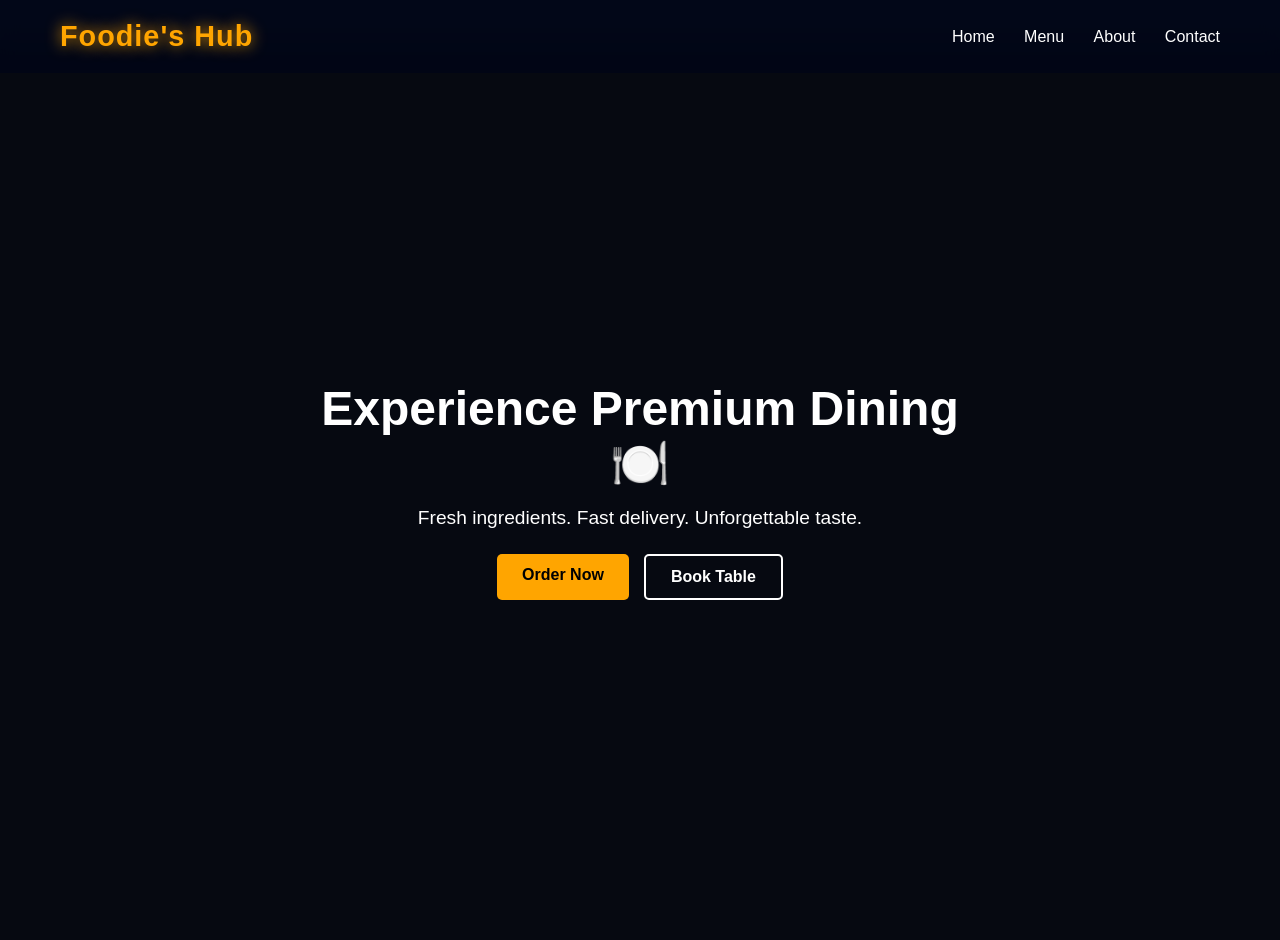
<file: FUTURE_FS_03/index.html>
<!DOCTYPE html>
<html lang="en">
<head>
  <meta charset="UTF-8">
  <title>Foodie's Hub</title>
  <link rel="stylesheet" href="css/style.css">
</head>
<body>

<header class="navbar">
  <div class="logo">Foodie's Hub</div>

  <nav>
    <a href="index.html">Home</a>
    <a href="menu.html">Menu</a>
    <a href="about.html">About</a>
    <a href="contact.html">Contact</a>
  </nav>
</header>

<section class="hero">
  <div class="overlay"></div>

  <div class="hero-content">
    <h1>Experience Premium Dining 🍽️</h1>
    <p>Fresh ingredients. Fast delivery. Unforgettable taste.</p>

    <div class="buttons">
      <a href="menu.html" class="btn primary">Order Now</a>
      <a href="contact.html" class="btn secondary">Book Table</a>
    </div>
  </div>
</section>



<script src="js/main.js"></script>
</body>
</html>
</file>
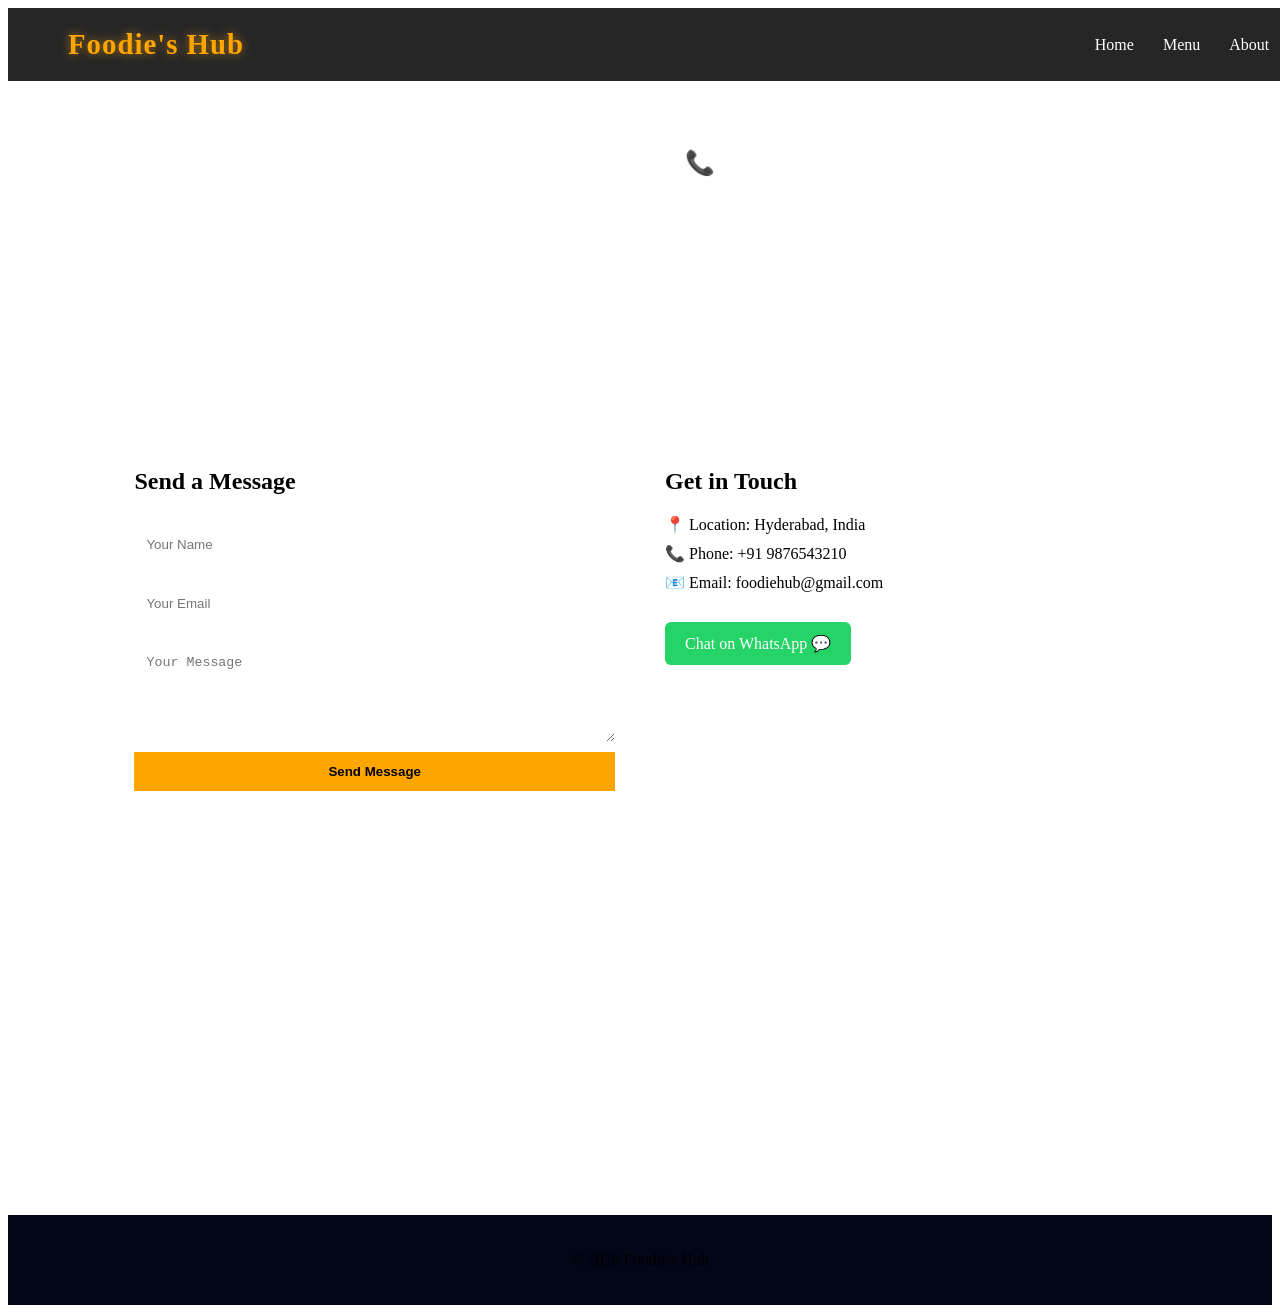
<file: FUTURE_FS_03/contact.html>
<!DOCTYPE html>
<html lang="en">
<head>
  <meta charset="UTF-8">
  <title>Contact - Foodie's Hub</title>

  <link rel="stylesheet" href="css/common.css">
  <link rel="stylesheet" href="css/contact.css">
</head>
<body>

<header class="navbar">
  <div class="logo">Foodie's Hub</div>
  <nav>
    <a href="index.html">Home</a>
    <a href="menu.html">Menu</a>
    <a href="about.html">About</a>
    <a href="contact.html">Contact</a>
  </nav>
</header>

<!-- HERO -->
<section class="contact-hero">
  <h1>Contact Us 📞</h1>
  <p>We’d love to hear from you</p>
</section>

<!-- CONTACT SECTION -->
<section class="contact-section">

  <!-- LEFT: FORM -->
  <div class="contact-form">
    <h2>Send a Message</h2>

    <form id="form">
      <input type="text" placeholder="Your Name" required>
      <input type="email" placeholder="Your Email" required>
      <textarea placeholder="Your Message" rows="5" required></textarea>
      <button type="submit">Send Message</button>
    </form>
  </div>

  <!-- RIGHT: INFO -->
  <div class="contact-info">
    <h2>Get in Touch</h2>
    <p>📍 Location: Hyderabad, India</p>
    <p>📞 Phone: +91 9876543210</p>
    <p>📧 Email: foodiehub@gmail.com</p>

    <!-- WHATSAPP -->
    <a href="https://wa.me/919876543210" target="_blank" class="whatsapp">
      Chat on WhatsApp 💬
    </a>
  </div>

</section>

<!-- MAP -->
<section class="map">
  <iframe 
    src="https://www.google.com/maps?q=Hyderabad&output=embed">
  </iframe>
</section>

<footer class="footer">
  <p>© 2026 Foodie's Hub</p>
</footer>

<script src="js/contact.js"></script>

</body>
</html>
</file>
<file: FUTURE_FS_03/css/style.css>
/* RESET */
* {
  margin: 0;
  padding: 0;
  box-sizing: border-box;
}

/* BODY */
body {
  font-family: 'Poppins', sans-serif;
  background: #0f172a;
  color: white;
}

/* NAVBAR */
.navbar {
  position: fixed;
  width: 100%;
  padding: 20px 60px;
  display: flex;
  justify-content: space-between;
  align-items: center;

  background: rgba(0, 0, 0, 0.85); /* 🔥 FIX */
  backdrop-filter: blur(10px);
  z-index: 1000;
}

.logo {
  font-size: 1.8rem;
  font-weight: 700;
  color: orange;
  letter-spacing: 1px;
  text-shadow: 0 0 10px rgba(255, 165, 0, 0.6);
}
.logo:hover {
  color: #facc15;
  transform: scale(1.05);
  transition: 0.3s;
}

nav a {
  margin-left: 25px;
  text-decoration: none;
  color: white;
  font-weight: 500;
  transition: 0.3s;
}

nav a:hover {
  color: orange;
}

/* HERO SECTION */
.hero {
  height: 100vh;
  background: url("https://images.unsplash.com/photo-1504674900247-0877df9cc836") center/cover;
  display: flex;
  align-items: center;
  justify-content: center;
  position: relative;
  text-align: center;
}

/* DARK OVERLAY */
.overlay {
  position: absolute;
  width: 100%;
  height: 100%;
  background: rgba(0,0,0,0.6);
}

/* HERO CONTENT */
.hero-content {
  position: relative;
  z-index: 2;
  max-width: 700px;
}

.hero h1 {
  font-size: 3rem;
  margin-bottom: 15px;
}

.hero p {
  font-size: 1.2rem;
  margin-bottom: 25px;
}

/* BUTTONS */
.buttons {
  display: flex;
  justify-content: center;
  gap: 15px;
}

.btn {
  padding: 12px 25px;
  border-radius: 5px;
  text-decoration: none;
  font-weight: bold;
}

.primary {
  background: orange;
  color: black;
}

.secondary {
  border: 2px solid white;
  color: white;
}

/* SPACING FIX (IMPORTANT) */
.hero {
  padding-top: 80px;
}
.footer {
  text-align: center;
  padding: 20px;
  background: #020617;
  color: #aaa;
  margin-top: 50px;
  font-size: 0.9rem;
}
nav a {
  position: relative;
}

nav a::after {
  content: "";
  position: absolute;
  width: 0%;
  height: 2px;
  bottom: -5px;
  left: 0;
  background: orange;
  transition: 0.3s;
}

nav a:hover::after {
  width: 100%;
}
.navbar {
  background: linear-gradient(
    to bottom,
    rgba(0,0,0,0.9),
    rgba(0,0,0,0.6),
    transparent
  );
}
.logo {
  font-size: 1.8rem;
  font-weight: bold;
  color: orange;
  text-shadow: 0 0 15px rgba(255,165,0,0.9);
}
</file>
<file: FUTURE_FS_03/css/common.css>
/* NAVBAR */
.navbar {
  position: fixed;
  width: 100%;
  padding: 20px 60px;
  display: flex;
  justify-content: space-between;
  align-items: center;
  background: rgba(0, 0, 0, 0.85);
  backdrop-filter: blur(10px);
  z-index: 1000;
}

/* LOGO */
.logo {
  font-size: 1.8rem;
  font-weight: 700;
  color: orange;
  letter-spacing: 1px;
  text-shadow: 0 0 10px rgba(255,165,0,0.6);
}

/* NAV LINKS */
nav a {
  margin-left: 25px;
  text-decoration: none;
  color: white;
  font-weight: 500;
  transition: 0.3s;
}

nav a:hover {
  color: orange;
}
</file>
<file: FUTURE_FS_03/css/contact.css>
/* HERO */
.contact-hero {
  height: 40vh;
  background: url("https://images.unsplash.com/photo-1552566626-52f8b828add9") center/cover;
  display: flex;
  flex-direction: column;
  justify-content: center;
  align-items: center;
  color: white;
  text-align: center;
}

/* SECTION */
.contact-section {
  display: flex;
  justify-content: center;
  gap: 50px;
  padding: 80px 10%;
  flex-wrap: wrap;
}

/* FORM */
.contact-form {
  flex: 1;
  min-width: 300px;
}

.contact-form form {
  display: flex;
  flex-direction: column;
}

.contact-form input,
.contact-form textarea {
  margin: 10px 0;
  padding: 12px;
  border: none;
  border-radius: 6px;
}

.contact-form button {
  padding: 12px;
  background: orange;
  border: none;
  font-weight: bold;
  cursor: pointer;
}

/* INFO */
.contact-info {
  flex: 1;
  min-width: 300px;
}

.contact-info p {
  margin: 10px 0;
}

/* WHATSAPP BUTTON */
.whatsapp {
  display: inline-block;
  margin-top: 20px;
  padding: 12px 20px;
  background: #25D366;
  color: white;
  text-decoration: none;
  border-radius: 6px;
}

/* MAP */
.map iframe {
  width: 100%;
  height: 300px;
  border: none;
}

/* FOOTER */
.footer {
  text-align: center;
  padding: 20px;
  background: #020617;
  margin-top: 40px;
}

/* RESPONSIVE */
@media (max-width: 900px) {
  .contact-section {
    flex-direction: column;
    text-align: center;
  }
}
</file>
